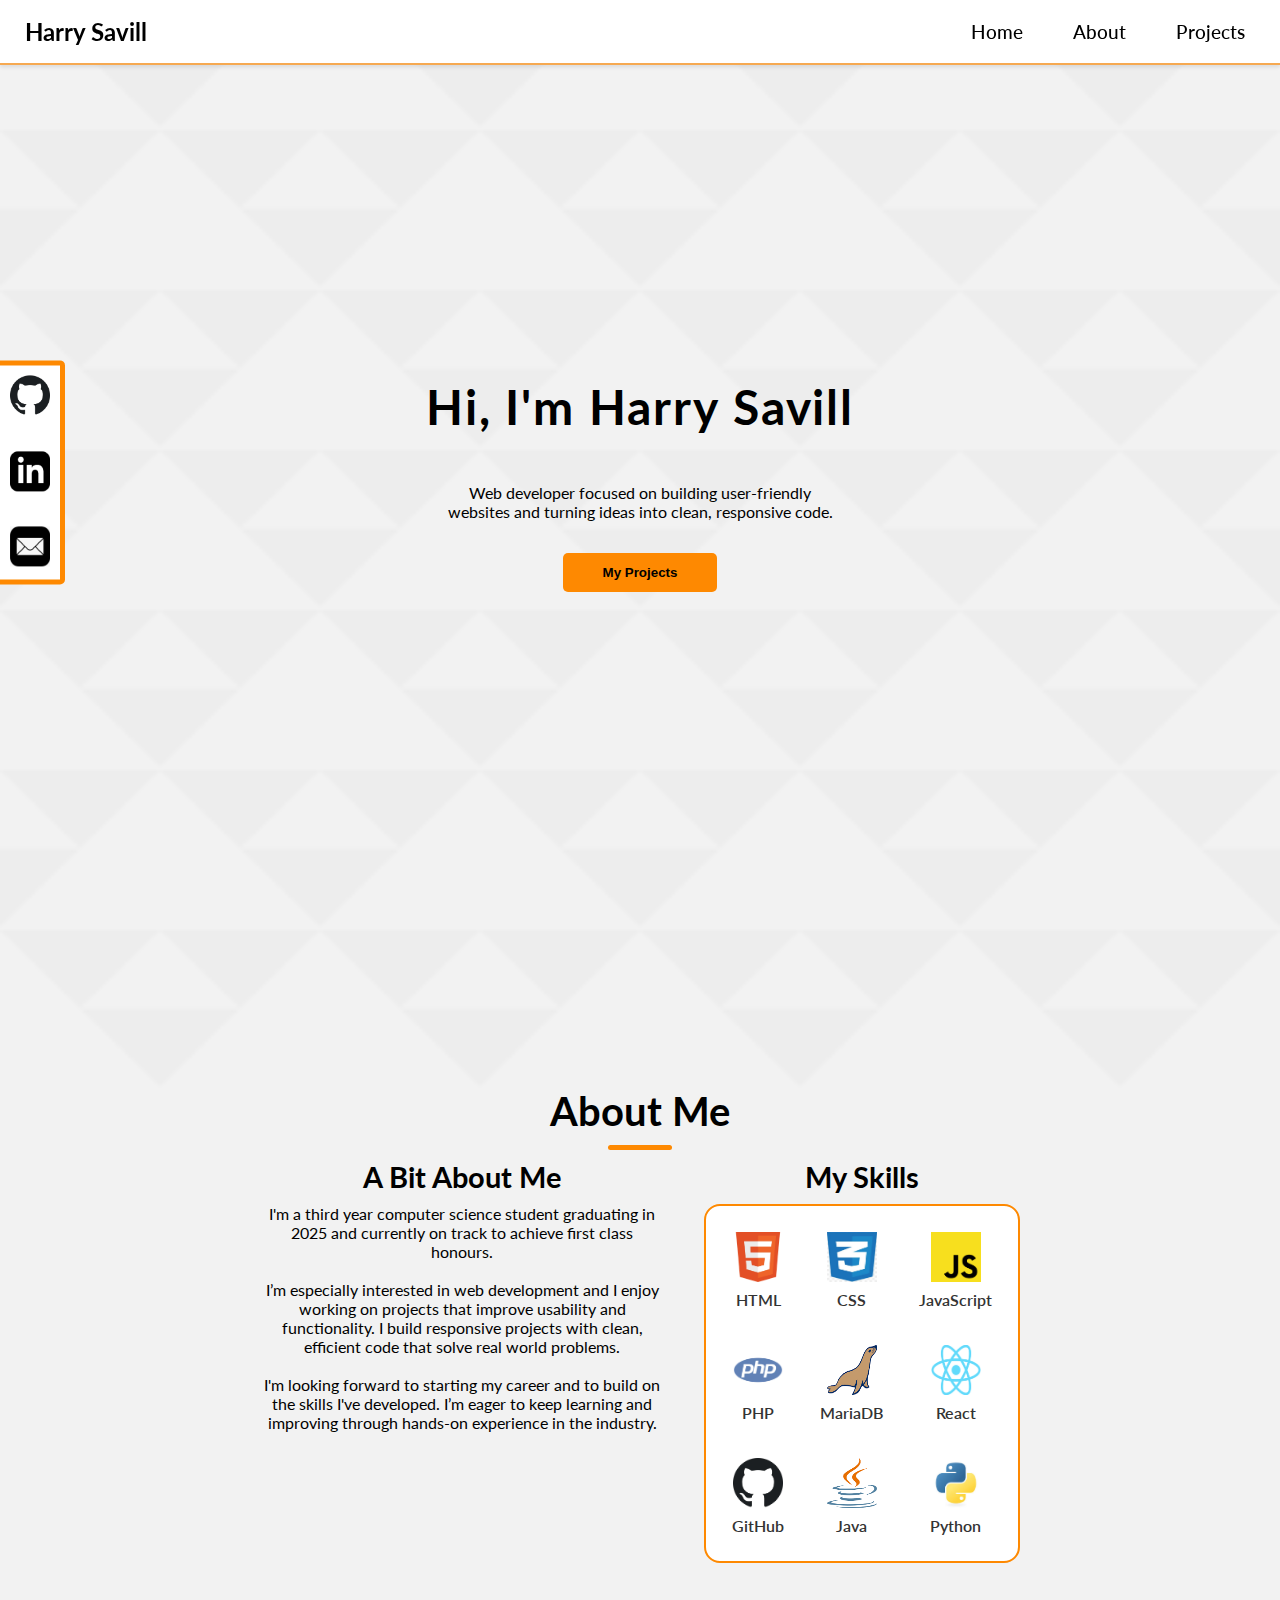
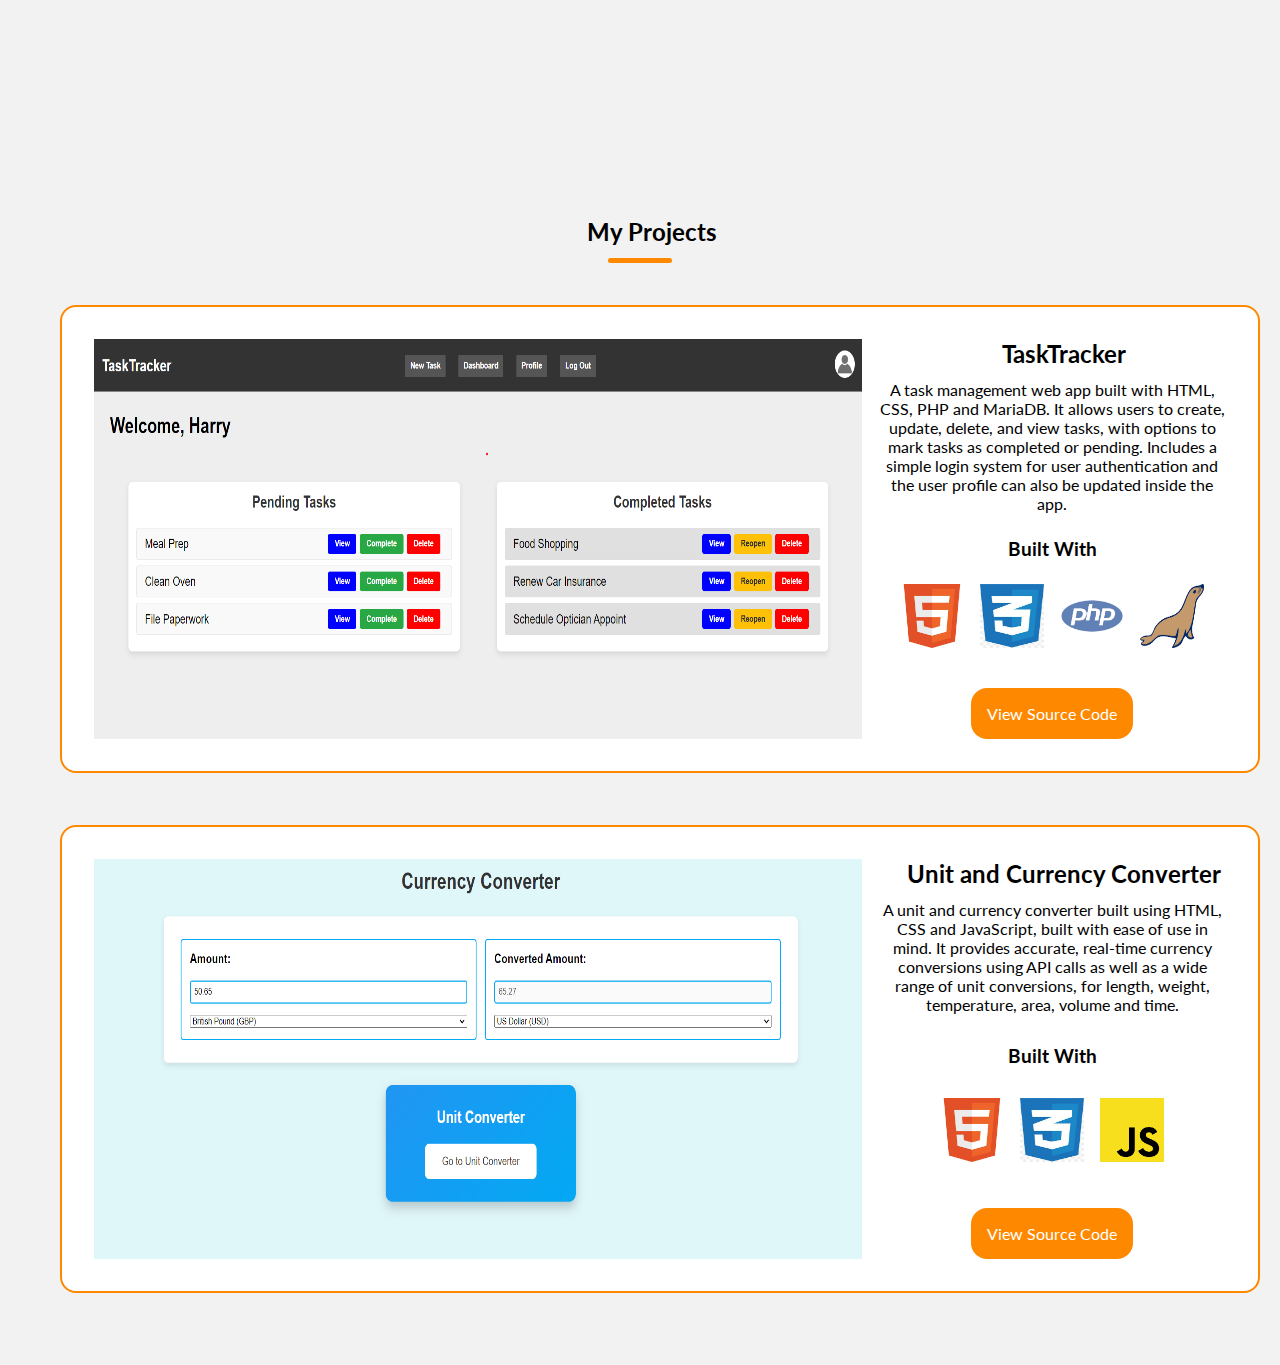
<file: index.html>
<!DOCTYPE html>
<html lang="en">
<head>
    <meta charset="UTF-8">
    <meta name="viewport" content="width=device-width, initial-scale=1.0">
    <link href="https://fonts.googleapis.com/css2?family=Lato:ital,wght@0,100;0,300;0,400;0,700;0,900;1,100;1,300;1,400;1,700;1,900&display=swap" rel="stylesheet">
    <link rel="stylesheet" href="styles.css">
    <title>Harry Savill</title>
</head>
<body>
    <nav>
        <div class="nav-left">
            <h2>Harry Savill</h2>
        </div>
        <div class="links-div">
            <a href="#home">Home</a>
            <a href="#about">About</a>
            <a href="#projects">Projects</a>
        </div>
    </nav>
    <main>
        <section id="home" class="home">
            <div class="home-center">
                <h1>Hi, I'm Harry Savill</h1>
                <p>Web developer focused on building user-friendly websites and turning ideas into clean, responsive code.</p>
                <button class="main-projects-btn" onclick="window.location.href='#projects'">My Projects</button>
            </div>
            <div class="contact-icons">
                <a href="https://github.com/harrySavill" target="_blank">
                    <img src="Photos/github-icon.png" alt="GitHub">
                </a>
                <a href="https://www.linkedin.com/in/harrysavill" target="_blank">
                    <img src="Photos/linkedin-icon.png" alt="LinkedIn">
                </a>
                <a href="mailto:harrysavill6@gmail.com">
                    <img src="Photos/email-icon.png" alt="Email">
                </a>
            </div>
        </section>
        
        <section id="about" class="about">
            <div class="about-center">
                <h2 class="about-heading">About Me</h2>
                <div class="separator"></div>
                <div class="about-content">
                    <div class="my-info">
                        <h3>A Bit About Me</h3>
                        <p>I'm a third year computer science student graduating in 2025 and currently on track to achieve first class honours.</p>
                        <br>
                        <p>I’m especially interested in web development and I enjoy working on projects that improve usability and functionality. I build responsive projects with clean, efficient code that solve real world problems.</p>
                        <br>
                        <p>I'm looking forward to starting my career and to build on the skills I've developed. I’m eager to keep learning and improving through hands-on experience in the industry.</p>
                    </div>
                    <div class="my-skills">
                        <h3>My Skills</h3>
                        <div class="skills-grid">
                            <div class="skill">
                                <img src="Photos/html-icon.png" alt="HTML">
                                <p>HTML</p>
                            </div>
                            <div class="skill">
                                <img src="Photos/css-icon.png" alt="CSS">
                                <p>CSS</p>
                            </div>
                            <div class="skill">
                                <img src="Photos/javascript-icon.png" alt="JavaScript">
                                <p>JavaScript</p>
                            </div>
                            <div class="skill">
                                <img src="Photos/php-icon.png" alt="PHP">
                                <p>PHP</p>
                            </div>
                            <div class="skill">
                                <img src="Photos/mariadb-icon.png" alt="MariaDB">
                                <p>MariaDB</p>
                            </div>
                            <div class="skill">
                                <img src="Photos/react-icon.png" alt="React">
                                <p>React</p>
                            </div>
                            <div class="skill">
                                <img src="Photos/github-icon.png" alt="GitHub">
                                <p>GitHub</p>
                            </div>
                            <div class="skill">
                                <img src="Photos/java-icon.png" alt="Java">
                                <p>Java</p>
                            </div>
                            <div class="skill">
                                <img src="Photos/python-icon.png" alt="Python">
                                <p>Python</p>
                            </div>
                        </div>
                    </div>
                </div>
            </div>
        </section>
        
        <section id="projects" class="projects">
            <div class="project-center">
                <h2 class="project-heading">My Projects</h2>
                <div class="separator"></div>
                <div class="projects-container">
                    <div class="project">
                        <img src="Photos\tasktracker.png" alt="photo displaying the home page of my TaskTracker app" class="project-img">
                        <div class="project-div">
                            <div class="description">
                                <h4 class="project-heading">TaskTracker</h4>
                                <p>A task management web app built with HTML, CSS, PHP and MariaDB. It allows users to create, update, delete, and view tasks, with options to mark tasks as completed or pending. Includes a simple login system for user authentication and the user profile can also be updated inside the app.</p>
                            </div>
                            <h4 class="technologies-heading">Built With</h4>
                            <div class="tools">
                                <img src="Photos\html-icon.png" alt="html-icon" class="tool-img">
                                <img src="Photos\css-icon.png" alt="css-icon" class="tool-img">
                                <img src="Photos\php-icon.png" alt="php-icon" class="tool-img">
                                <img src="Photos\mariadb-icon.png" alt="mariadb-icon" class="tool-img">
                            </div>
                            <a href="https://github.com/harrySavill/TaskTracker" class="view-project-source">View Source Code</a>
                        </div>
                    </div>
                    <div class="project">
                        <img src="Photos\converter.png" alt="photo displaying the home page of my TaskTracker app" class="project-img">
                        <div class="project-div">
                            <div class="description">
                                <h4 class="project-heading">Unit and Currency Converter</h4>
                                <p>A unit and currency converter built using HTML, CSS and JavaScript, built with ease of use in mind. It provides accurate, real-time currency conversions using API calls as well as a wide range of unit conversions, for length, weight, temperature, area, volume and time.</p>
                            </div>
                            <h4 class="technologies-heading">Built With</h4>
                            <div class="tools">
                                <img src="Photos\html-icon.png" alt="html-icon" class="tool-img">
                                <img src="Photos\css-icon.png" alt="css-icon" class="tool-img">
                                <img src="Photos\javascript-icon.png" alt="javascript-icon" class="tool-img">
                            </div>
                            <a href="https://github.com/harrySavill/Converter" class="view-project-source">View Source Code</a>
                        </div>
                    </div>
                </div>
            </div>
        </section>
    </main>
</body>
</html>
</file>
<file: styles.css>
* {
    margin: 0;
    padding: 0;
    box-sizing: border-box;
}

body {
    font-family: Lato, sans-serif;
    background-image: url('./Photos/background-img.png');
    background-size: cover;
    background-position: center;
    background-attachment: fixed;
    background-repeat: no-repeat;
    background-color: rgba(0, 0, 0, 0.05);
    background-blend-mode: multiply;
}

nav {
    position: sticky;
    top: 0;
    width: 100%;
    background-color: white;
    color: black;
    display: flex;
    justify-content: space-between;
    align-items: center;
    padding: 10px 20px;
    box-shadow: 0 2px 4px rgba(0, 0, 0, 0.1);
    z-index: 10;
    border-bottom: 2px solid #f6a951;
}

.nav-left {
    display: flex;
    align-items: center;
}

.profile-pic {
    width: 3em;
}

nav h2 {
    margin-left: 5px;
    font-size: 1.5rem;
    color: black;
}

.links-div {
    display: flex;
    gap: 20px;
}

.links-div a {
    padding: 10px 15px;
    text-decoration: none;
    color: black;
    font-size: 1.2em;
    font-weight: 500;
    border-radius: 5px;
    transition: background-color 0.3s ease;
}

.links-div a:hover {
    color: #FE8901;
}

main {
    display: flex;
    flex-direction: column;
}

section {
    min-height: calc(100vh - 60px);
    display: flex;
    justify-content: center;
    align-items: center;
    padding: 20px;
    scroll-margin-top: 60px;
}

.home-center {
    text-align: center;
    padding: 50px;
}

.home-center h1 {
    font-weight: 700;
    font-size: 3em;
    margin-bottom: 1em;
    letter-spacing: 0.04em;
}

.home-center p {
    max-width: 400px;
    word-wrap: break-word;
    margin-bottom: 2em;
    margin-left: auto;
    margin-right: auto;
}

button.main-projects-btn {
    padding: 12px 40px;
    background-color: #FE8901;
    border: none;
    cursor: pointer;
    z-index: 1;
    border-radius: 5px;
    font-weight: bold;
}

button.main-projects-btn:hover {
    background-color: #f6a951;
}

html {
    scroll-behavior: smooth;
}

.contact-icons {
    position: absolute;
    left: -5px;
    top: 50%;
    transform: translateY(-40%);
    display: flex;
    flex-direction: column;
    justify-content: space-between;
    gap: 15px;  
    border: 5px solid #FE8901;
    border-radius: 5px;
    background-color: #FFF;
    height: 14em;
    padding: 10px;
}

.contact-icons a img {
    width: 40px;
    height: 40px;
    transition: transform 0.3s ease; 
}

.contact-icons a img:hover {
    transform: scale(1.1);
}
.about-center
 {
    max-width: 800px;
    margin: 0 auto;
    padding: 40px 20px;
    text-align: center;
}
.project-center{
    max-width: 1200px;
    margin: 0 auto;
    padding: 40px 20px;
    text-align: center;
}

.about-heading,
.project-heading {
    font-size: 2.5em;
    font-weight: bold;
}

.separator {
    width: 4em;
    height: 5px;
    margin: 10px auto;
    background-color: #FE8901;
    border-radius: 10px;
}.about-content {
    display: flex;
    justify-content: space-between;
    gap: 40px;
}

.my-skills h3,
.my-info h3 {
    text-align: center;
    font-size: 1.8em;
    font-weight: bold;
    margin-bottom: 10px;
}

.skills-grid {
    display: grid;
    grid-template-columns: repeat(3, 1fr);
    gap: 1em;
    border: 2px solid #FE8901;
    padding: 1em;
    border-radius: 1em;
    background-color: #fff;
}

.skill {
    text-align: center;
    display: flex;
    flex-direction: column;
    align-items: center;
    padding: 10px;
    border-radius: 8px;
    transition: transform 0.3s ease, box-shadow 0.3s ease;
}

.skill:hover {
    transform: scale(1.05);
    box-shadow: 0px 4px 12px rgba(0, 0, 0, 0.2);
}

.skill img {
    width: 50px;
    height: 50px;
    margin-bottom: 8px;
    background-color: transparent;
}

.skill p {
    font-size: 1em;
    font-weight: 600;
    color: #333;
}

.projects{
    padding: 2em;
}

.projects-container {
    display: flex;
    flex-direction: column;
    gap: 20px;
    max-width: 800;
    margin: 0 auto;
}

.project{
    width: 1200px;
    display: flex;
    gap: 1em;
    margin-top: 2em;
    background-color: #fff;
    padding: 2em;
    border-radius: 1em;
    border: 2px solid #FE8901;
}

.project-img{
    width: 48em;
    height: 25em;
}

.project-heading{
    font-weight: bold;
    font-size: 1.5em;
    margin-bottom: 0.5em;
    margin-left: 1em;
}

.project-div{
    display: flex;
    flex-direction: column;
    align-items: center;
    justify-content: space-between;
}

.technologies-heading{
    font-weight: bold;
    font-size: 1.2em;
}

.tools{
    max-width: 100%;
    display: flex;
    flex-direction: row;
    gap: 1em;
}
.tool-img{
    width: 4em;
    height: 4em;
}
.view-project-source{
    padding: 1em;
    background-color: #FE8901;
    color: #fff;
    border-radius: 1em;
    text-decoration: none;
    margin-top: 1em;
}

.view-project-source:hover{
    background-color: #f6a951;
    cursor: pointer;
}

@media (max-width: 600px) {
    .about-content {
        flex-direction: column;
        align-items: center;
    }

    .my-info, .my-skills {
        width: 100%;
        text-align: center;
    }

    nav .links-div {
        display: none;
    }

    .nav-left {
        margin: 0 auto;
    }
    nav h2{
        margin: 0;
    }
    nav{
        padding-left: 0;
    }

    .project {
        flex-direction: column;
        align-items: center;
        width: 90%;
        margin-left: 5%;
    }

    .project-img {
        width: 100%;
        height: auto;
    }

    .project-div {
        align-items: center;
        text-align: center;
    }
    .project-center{
        padding-left: 0;
        padding-right: 0;
    }
}
</file>
